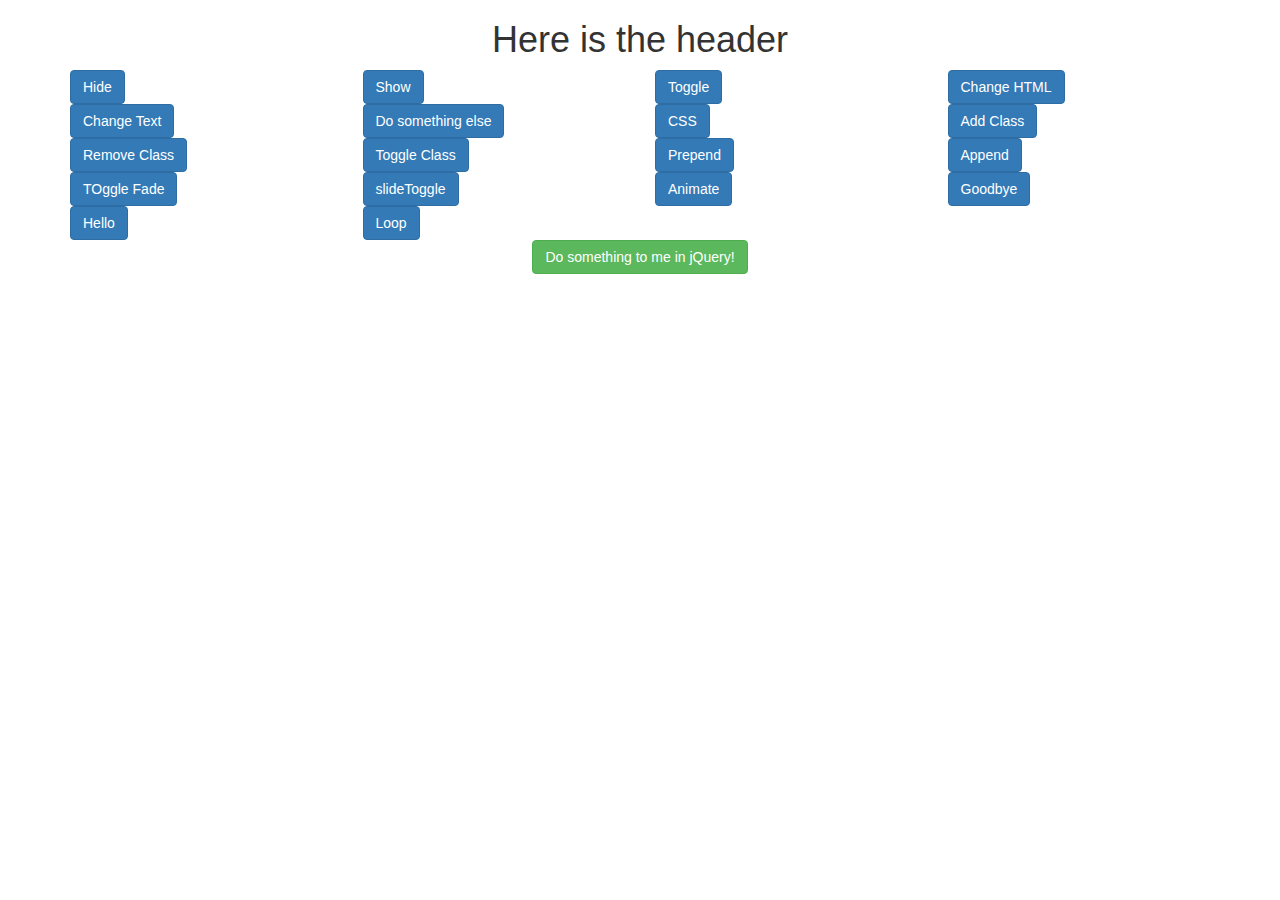
<file: index.html>
<!DOCTYPE html>
<html>
<head>
	<title></title>

	<link rel="stylesheet" href="https://maxcdn.bootstrapcdn.com/bootstrap/3.3.7/css/bootstrap.min.css" integrity="sha384-BVYiiSIFeK1dGmJRAkycuHAHRg32OmUcww7on3RYdg4Va+PmSTsz/K68vbdEjh4u" crossorigin="anonymous">


	<script src="https://ajax.googleapis.com/ajax/libs/jquery/3.2.1/jquery.min.js"></script>

	<script type="text/javascript" src="scripts.js"></script>

</head>
<body>

	<!-- <img src="http://cdn01.cdn.justjaredjr.com/wp-content/uploads/headlines/2017/07/hp-jk-rowling-birthday-tweets.jpg"> -->

	<div class="container">
		<div class="row">
			<div id="header" class="col-sm-12 text-center">
				<h1>Here is the header</h1>
			</div>
<!-- 			<div class="col-sm-8 col-sm-offset-2 text-center">
				Lorem ipsum dolor sit amet, consectetur adipisicing elit. Architecto at neque ratione quam. Molestias ratione eius, porro repellendus consequuntur dicta iste dolore iusto, amet explicabo alias repudiandae exercitationem fuga perspiciatis.
			</div> -->
			<div class="col-sm-3">
				<button class="btn btn-primary" toDo="hide" id="hide">
					Hide
				</button>
			</div>
			<div class="col-sm-3">
				<button class="btn btn-primary" toDo="show" id="show">
					Show
				</button>
			</div>
			<div class="col-sm-3">
				<button class="btn btn-primary" toDo="toggle" id="show">
					Toggle
				</button>
			</div>
			<div class="col-sm-3">
				<button class="btn btn-primary" toDo="html" id="show">
					Change HTML
				</button>
			</div>
			<div class="col-sm-3">
				<button class="btn btn-primary" toDo="text" id="text">
					Change Text
				</button>
			</div>
			<div class="col-sm-3">
				<button class="btn btn-primary" daffyDuck="enemy of bugs" id="text">
					Do something else
				</button>
			</div>

			<div class="col-sm-3">
				<button class="btn btn-primary" toDo="css" id="text">
					CSS
				</button>
			</div>
			<div class="col-sm-3">
				<button class="btn btn-primary" toDo="addClass">
					Add Class
				</button>
			</div>
			<div class="col-sm-3">
				<button class="btn btn-primary" toDo="removeClass">
					Remove Class
				</button>
			</div>
			<div class="col-sm-3">
				<button class="btn btn-primary" toDo="toggleClass">
					Toggle Class
				</button>
			</div>

			<div class="col-sm-3">
				<button class="btn btn-primary" toDo="prepend">
					Prepend
				</button>
			</div>
			<div class="col-sm-3">
				<button class="btn btn-primary" toDo="append">
					Append
				</button>
			</div>
			<div class="col-sm-3">
				<button class="btn btn-primary" toDo="toggleFade">
					TOggle Fade
				</button>
			</div>
			<div class="col-sm-3">
				<button class="btn btn-primary" toDo="slideToggle">
					slideToggle
				</button>
			</div>
			<div class="col-sm-3">
				<button class="btn btn-primary" toDo="animate">Animate
				</button>
			</div>

			<div class="col-sm-3">
				<button class="btn btn-primary" toDo="goodbye">Goodbye
				</button>
			</div>

			<div class="col-sm-3">
				<button class="btn btn-primary" toDo="hello">Hello
				</button>
			</div>
			<div class="col-sm-3">
				<button class="btn btn-primary" toDo="loop">Loop
				</button>
			</div>


		</div>

		<div class="row">
			<div class="col-sm-6 col-sm-offset-3 text-center">
				<button class="btn btn-success" id="thing">
					Do something to me in jQuery!
				</button>
			</div>
		</div>

	</div>
</body>
</html>
</file>
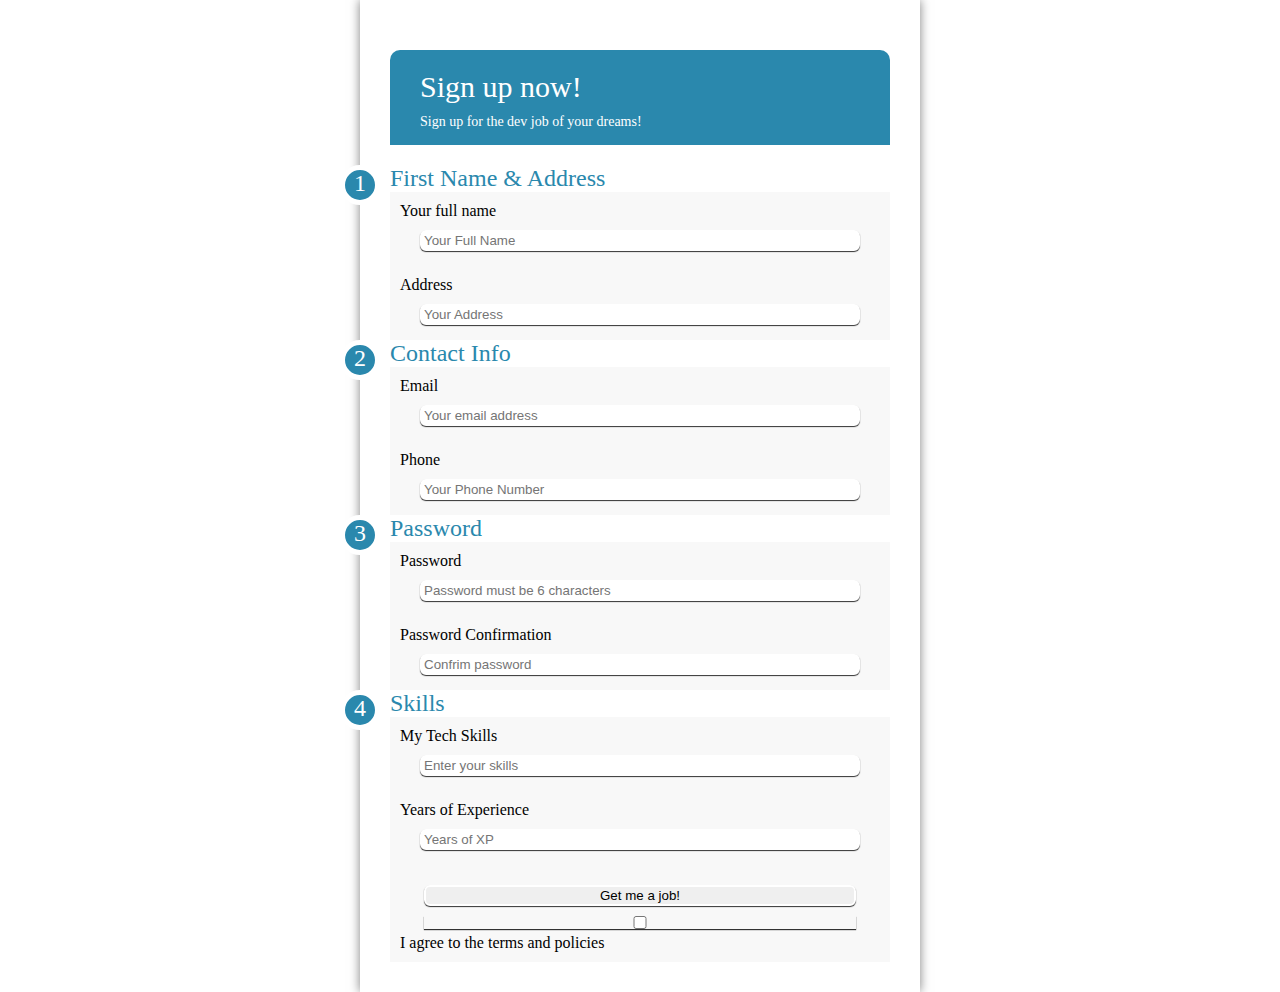
<file: Wed10-4/fancy-form-class.html>
<!DOCTYPE html>
<html>
<head>
	<title>Validating Forms</title>

	<link rel="stylesheet" type="text/css" href="forms-class.css">

	<script src="https://ajax.googleapis.com/ajax/libs/jquery/3.2.1/jquery.min.js"></script>
	<script type="text/javascript" src="validate.js"></script>


</head>
<body>

	<form class="sign-up-form">

		<h1>Sign up now!<span>Sign up for the dev job of your dreams!</span></h1>

		<div class="section">
			<span>1</span> First Name & Address
		</div>

		<div class="form-wrapper">
			<div class="full-name-error error">Your name is too short</div>
			<label>Your full name
				<input type="text" class="full-name" placeholder="Your Full Name" />
			</label>
		</div>

		<div class="form-wrapper">
			<div class="error address-error"></div>
			<label>Address
				<input type="text" name="address" class="address" placeholder="Your Address">
			</label>
		</div>

		<div class="section">
			<span>2</span>Contact Info
		</div>

		<div class="form-wrapper">
			<div class="error email-error"></div>
			<label>Email<input type="email" class="email" data-field="email" placeholder="Your email address">
			</label>
		</div>
		<div class="form-wrapper">
			<div class="error phone-error"></div>
			<label>Phone<input type="text" class="phone" placeholder="Your Phone Number">
			</label>
		</div>

		<div class="section">
			<span>3</span>Password
		</div>
		<div class="form-wrapper">
			<div class="error password-error">
				<!-- innerHTML is here -->
				<!-- .html() is here -->
			</div>
			<label>Password<input type="text" class="password" placeholder="Password must be 6 characters">
			</label>
		</div>
		<div class="form-wrapper">
			<div class="error password-error"></div>
			<label>Password Confirmation<input type="text" class="password2" placeholder="Confrim password">
			</label>
		</div>

		<div class="section">
			<span>4</span>Skills
		</div>
		<div class="form-wrapper">
			<div class="error mySkills-error"></div>
			<label>My Tech Skills<input type="text" class="mySkills" placeholder="Enter your skills">
			</label>
		</div>
		<div class="form-wrapper">
			<div class="error years-error"></div>
			<label>Years of Experience<input type="number" class="years" placeholder="Years of XP">
			</label>
		</div>

		<div class="form-wrapper">
			<input type="submit" class="submit" value="Get me a job!">
			<input type="checkbox" class="privacy">I agree to the terms and policies
		</div>
	</form>

</body>
</html>
</file>
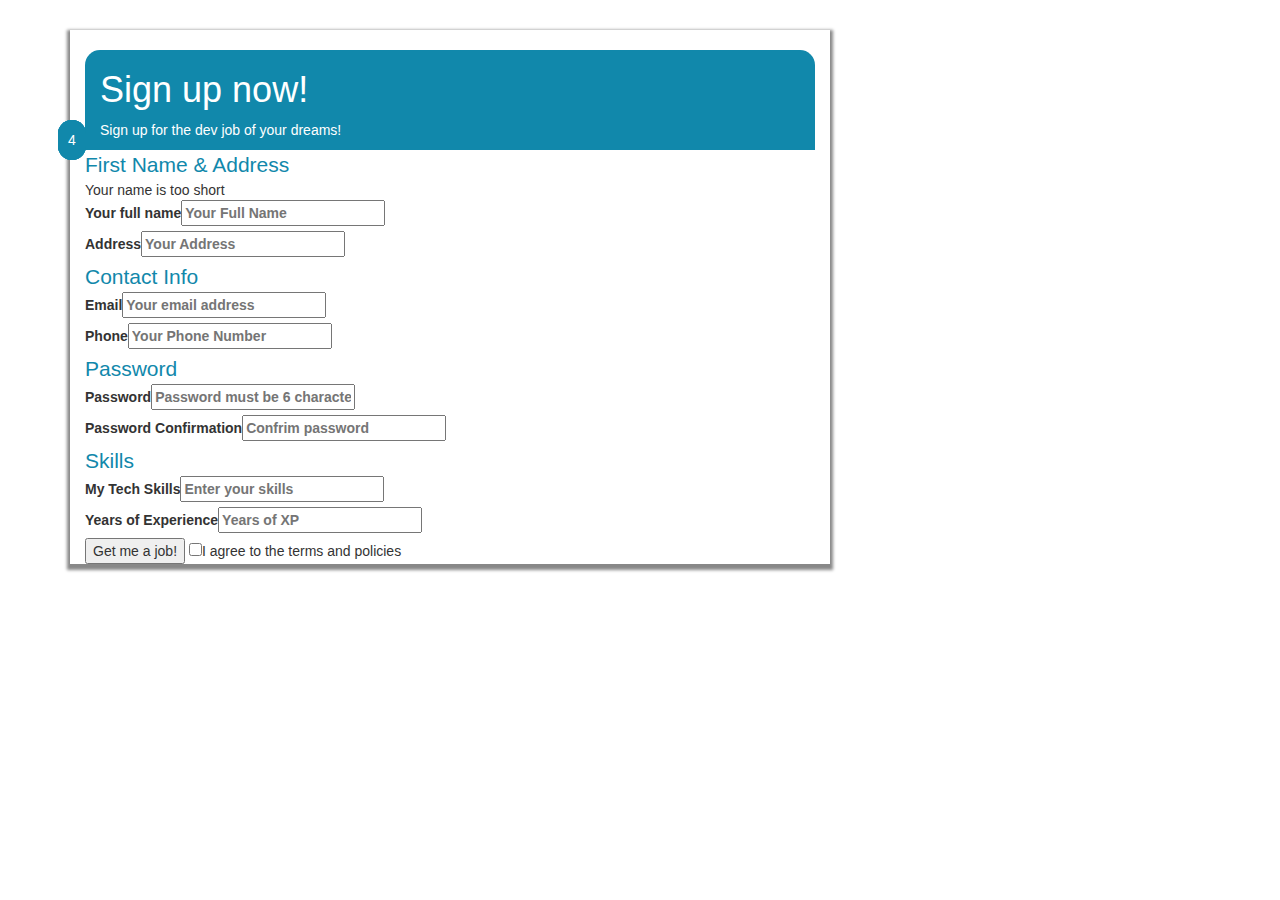
<file: Wed10-4/fancy-form.html>
<!DOCTYPE html>
<html>
<head>
	<title>Validating Forms</title>

	<link rel="stylesheet" type="text/css" href="forms.css">

  <link rel="stylesheet" href="https://maxcdn.bootstrapcdn.com/bootstrap/3.3.7/css/bootstrap.min.css" integrity="sha384-BVYiiSIFeK1dGmJRAkycuHAHRg32OmUcww7on3RYdg4Va+PmSTsz/K68vbdEjh4u" crossorigin="anonymous">

  <script src="https://ajax.googleapis.com/ajax/libs/jquery/3.2.1/jquery.min.js"></script>
	<script type="text/javascript" src="validate.js"></script>


</head>
<body>

  <div class="container">

    <div class="form-content col-sm-8">

      <div class="sign-up-head col-sm-12">


      <h1>Sign up now!</h1>
      <p>Sign up for the dev job of your dreams!</p>
      </div>

    	<form class="sign-up-form">





    		<div class="section">
    			<span class="circle-num">1</span> <span class="title-heading">First Name & Address</span>
    		</div>

    		<div class="form-wrapper">
    			<div class="full-name-error error">Your name is too short</div>
    			<label>Your full name<input type="text" class="fullName" placeholder="Your Full Name">
    			</label>
    		</div>

    		<div class="form-wrapper">
    			<div class="error address-error"></div>
    			<label>Address<input type="text" name="address" class="address" placeholder="Your Address">
    			</label>
    		</div>

    		<div class="section">
    			<span class="circle-num">2</span><span class="title-heading">Contact Info</span>
    		</div>

    		<div class="form-wrapper">
    			<div class="error email-error"></div>
    			<label>Email<input type="email" class="email" data-field="email" placeholder="Your email address">
    			</label>
    		</div>
    		<div class="form-wrapper">
    			<div class="error phone-error"></div>
    			<label>Phone<input type="text" class="phone" placeholder="Your Phone Number">
    			</label>
    		</div>

    		<div class="section">
    			<span class="circle-num">3</span><span class="title-heading">Password</span>
    		</div>
    		<div class="form-wrapper">
    			<div class="error password-error">
    				<!-- innerHTML is here -->
    				<!-- .html() is here -->
    			</div>
    			<label>Password<input type="password" class="password" placeholder="Password must be 6 characters">
    			</label>
    		</div>
    		<div class="form-wrapper">
    			<div class="error password2-error"></div>
    			<label>Password Confirmation<input type="password" class="password2" placeholder="Confrim password">
    			</label>
    		</div>

    		<div class="section">
    			<span class="circle-num">4</span><span class="title-heading">Skills</span>
    		</div>
    		<div class="form-wrapper">
    			<div class="error mySkills-error"></div>
    			<label>My Tech Skills<input type="text" class="mySkills" placeholder="Enter your skills">
    			</label>
    		</div>
    		<div class="form-wrapper">
    			<div class="error years-error"></div>
    			<label>Years of Experience<input type="number" class="years" placeholder="Years of XP">
    			</label>
    		</div>

    		<div class="form-wrapper">
    			<input type="submit" class="submit" value="Get me a job!">
    			<input type="checkbox" class="privacy">I agree to the terms and policies
    		</div>
    	</form>

    </div>
  </div>

</body>
</html>
</file>
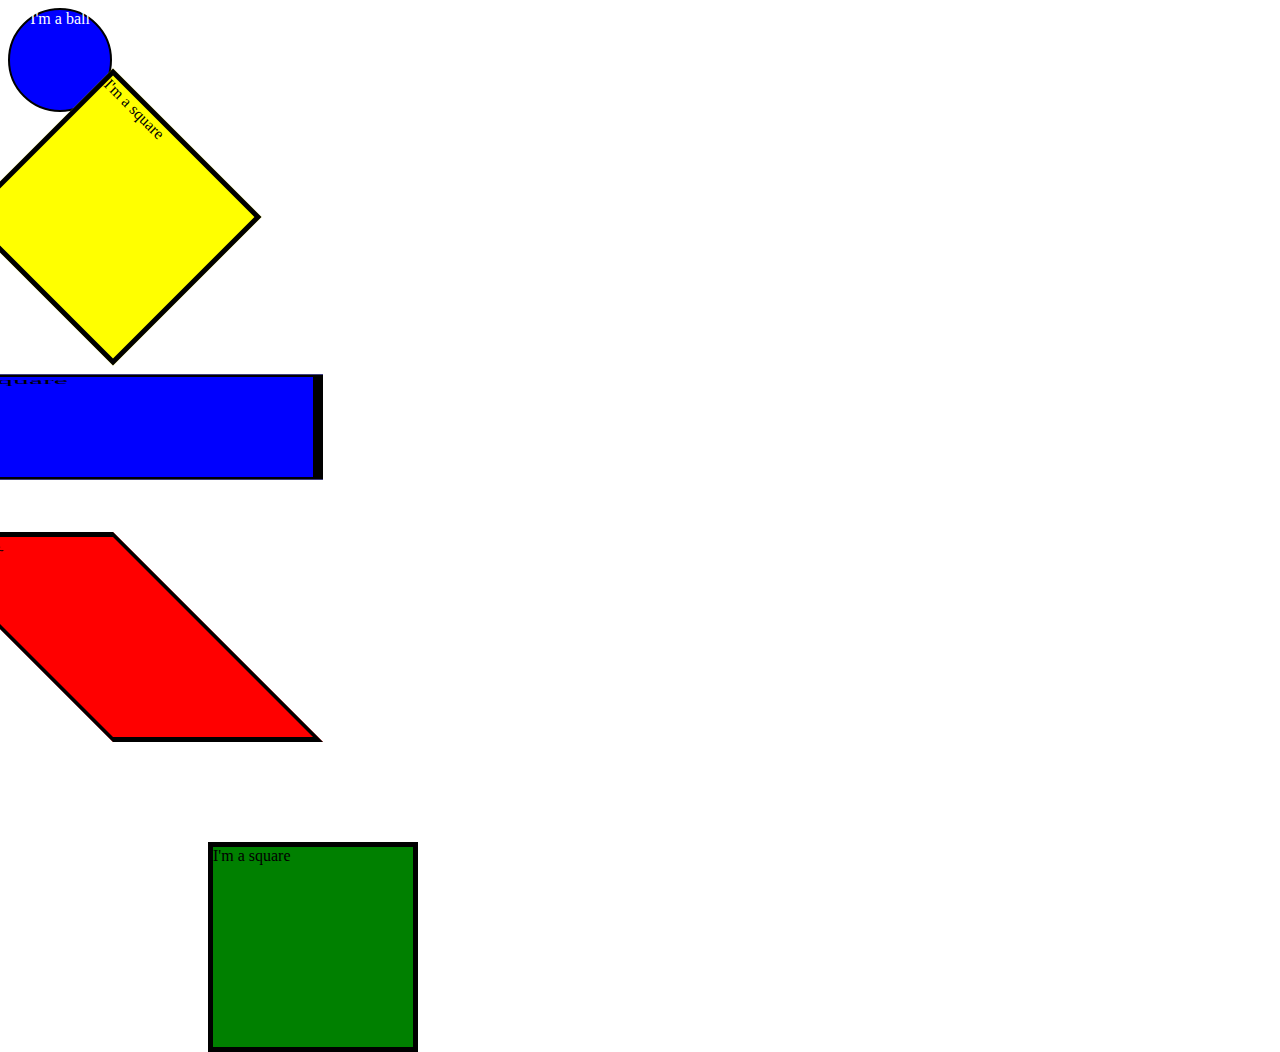
<file: Wed10-4/transform-transition.html>
<!DOCTYPE html>
<html>
  <head>
    <meta charset="utf-8">
    <title>Transform Transition</title>
    <link rel="stylesheet" type="text/css" href="tt-styles.css">

    <script src="https://ajax.googleapis.com/ajax/libs/jquery/3.2.1/jquery.min.js"></script>
    <!-- <script type="text/javascript" src="validate.js"></script> -->
  </head>
  <body>
    <div class="ball">I'm a ball</div>

    <div class="square rotate">I'm a square</div>
    <div class="square scale">I'm a square</div>

    <div class="square skew">I'm a square</div>

    <div class="square translate">I'm a square</div>






  </body>
</html>
</file>
<file: Wed10-4/forms-class.css>
body{
	max-width: 500px;
	margin: auto;
	padding: 30px;
	box-shadow: 0px 0px 10px rgba(0,0,0,0.5)
}

h1{
	background-color: #2A88AD;
	border-radius: 10px 10px 0 0;
	color: #fff;
	font-size: 30px;
	padding: 20px 30px 15px;
	font-weight: normal;
}
h1 span{
	display: block;
	font-size: 14px;
	margin-top: 10px;
}

.section{
	font-size: 24px;
	color: #2A88AD;
}

.section span{
	position: absolute;
	background-color: #2A88AD;
	border-radius: 50%;
	color: #fff;
	width: 30px;
	height: 30px;
	text-align: center;
	margin-left: -50px;
	border: 5px solid #fff;
}

.form-wrapper{
	background-color: #f8f8f8;
	padding: 10px;
}

.form-wrapper input{
	width: 90%;
	margin: 10px auto 5px;
	display: block;
	border-radius: 6px;
	border:  2px solid white;
	box-shadow: 0px 1px 1px rgba(0,0,0,0.8);
}

.error{
	display: none;
	color: #f00;
}
</file>
<file: Wed10-4/forms.css>
body{

}

.container{
  margin-top: 30px;

}

.form-content{
  box-shadow: 0px 3px 3px 3px #888888;
  margin-bottom: 20px;


}

.sign-up-head{
  background-color: #1188AB;
  color: white;
  border-radius: 15px 15px 0px 0px;
  margin-top: 20px;
}

.title-heading{
  font-size: 1.5em;
  color: #1188AB;
  position: relative;
}

.circle-num{
  color: white;
  background: #1188AB;
  padding: 10px;
  border-radius: 50px;
  position: absolute;
  left: -12px;
  top: 90px;
}
</file>
<file: Wed10-4/tt-styles.css>
body{

}

.square{
  height: 200px;
  width: 200px;
  background: #ff0;
  border: 5px solid black;
  transition: all 4s;
  /*transform property allow you to apply a cool transformation to an */

}

.square:hover{
  transform: rotate(360deg);
  background-color: red;
}

.rotate{
  transform: rotate(45deg);
}

.scale{
  transform: scale(2,.5);
  background: blue;
}

.skew{
  background: red;
  transform: skew(45deg);
}

.translate{
  transform: translate(200px, 100px);
  background: green;
}

.ball{
  border-radius: 50%;
  height: 100px;
  width: 100px;
  border: 2px solid black;
  background: blue;
  transition: all 2s;
  color: white;
  text-align: center;
}

.ball:hover{
  transform: rotate(360deg);
  background-color: red;
}
</file>
